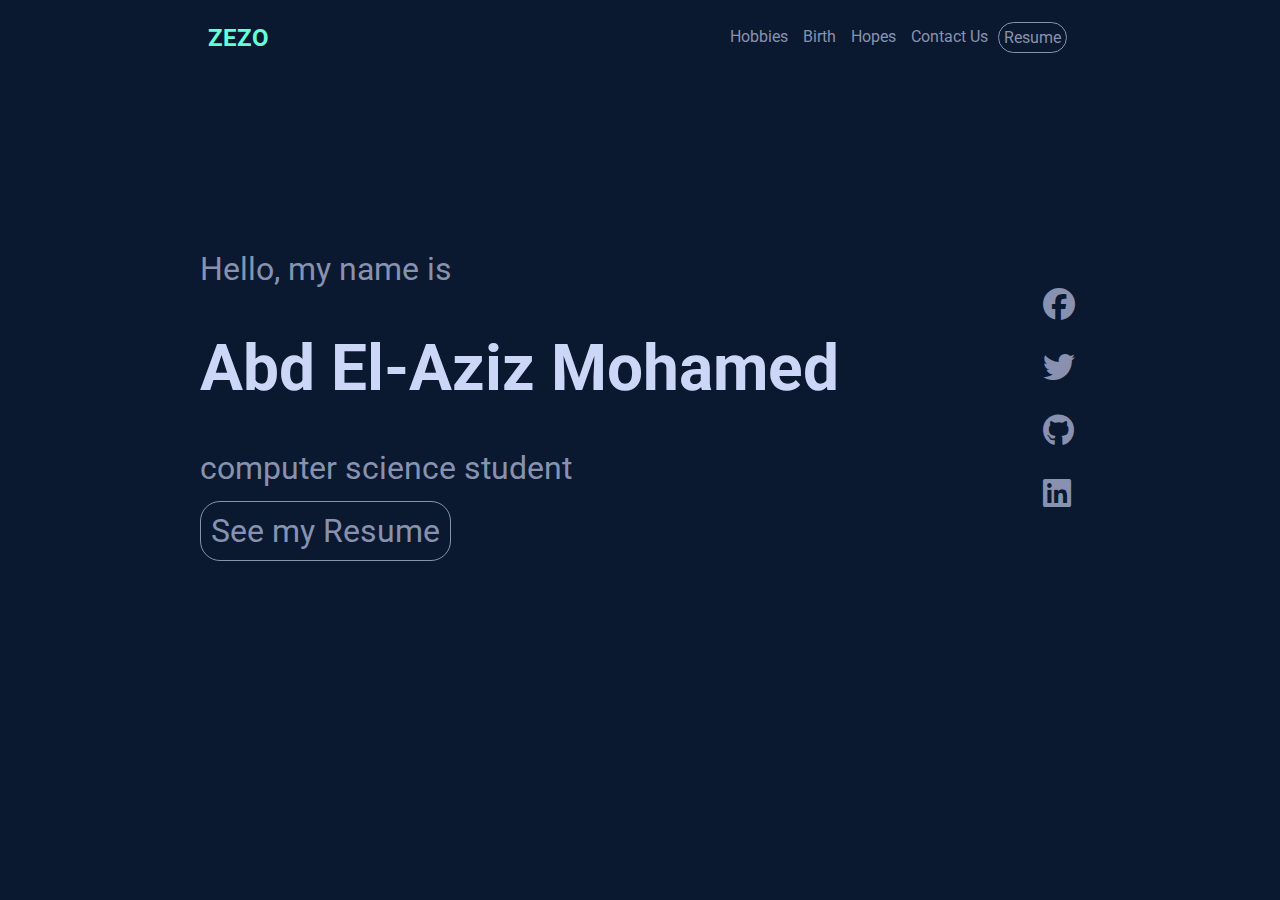
<file: index.html>
<!DOCTYPE html>
<html lang="en">
  <head>
    <meta charset="UTF-8" />
    <meta http-equiv="X-UA-Compatible" content="IE=edge" />
    <meta name="viewport" content="width=device-width, initial-scale=1.0" />
    <link rel="stylesheet" href="style.css" />
    <link
      rel="stylesheet"
      href="https://cdnjs.cloudflare.com/ajax/libs/font-awesome/6.1.1/css/all.min.css"
    />
    <title>Abd El-Aziz</title>
  </head>
  <body>
    <header>
      <a class="logo" href="index.html">Zezo</a>
      <nav>
        <ul>
          <li><a href="pages/hobbies.html">Hobbies</a></li>
          <li><a href="pages/birthday.html">Birth</a></li>
          <li><a href="pages/hopes.html">Hopes </a></li>
          <li><a href="pages/contact.html">Contact Us</a></li>
          <li><a href="pages/resume.html">Resume</a></li>
        </ul>
      </nav>
    </header>
    <section class="home">

      <div class="info">
        <span>Hello, my name is</span>
        <h1>Abd El-Aziz Mohamed</h1>
        <p>computer science student</p>
        <a href="pages/resume.html">See my Resume</a>
      </div>
      <div class="social-media">
        <a href="https://www.facebook.com/zezo1mohamed" target="_blank">
          <i class="fa-brands fa-facebook"></i>
        </a>
        <a href="https://twitter.com/zezo1mohamed" target="_blank">
          <i class="fa-brands fa-twitter"></i>
        </a>
        <a href="https://github.com/zezo-mohamed22" target="_blank">
          <i class="fa-brands fa-github"></i>
        </a>
        <a href="https://www.linkedin.com/in/abdulaziz-mohamed-3127aa207/" target="_blank">
          <i class="fa-brands fa-linkedin"></i>
        </a>
      </div>
    </section>
  </body>
</html>
</file>
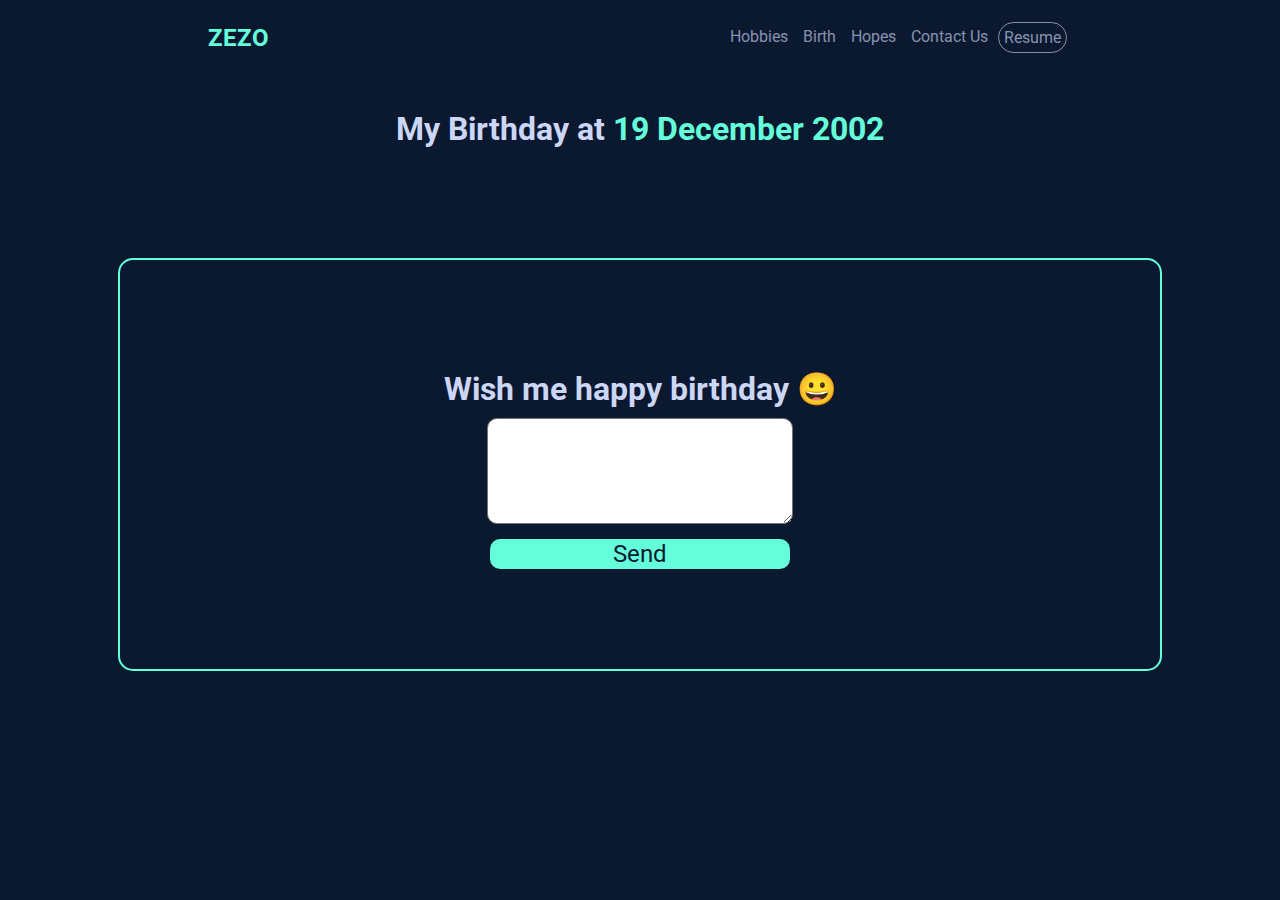
<file: pages/birthday.html>
<!DOCTYPE html>
<html lang="en">
  <head>
    <meta charset="UTF-8" />
    <meta http-equiv="X-UA-Compatible" content="IE=edge" />
    <meta name="viewport" content="width=device-width, initial-scale=1.0" />
    <link rel="stylesheet" href="../style.css" />
    <title>Hobbies</title>
  </head>
  <body>
    <header>
      <a class="logo" href="../index.html">Zezo</a>
      <nav>
        <ul>
          <li><a href="hobbies.html">Hobbies</a></li>
          <li><a href="birthday.html">Birth</a></li>
          <li><a href="hopes.html">Hopes </a></li>
          <li><a href="contact.html">Contact Us</a></li>
          <li><a href="resume.html">Resume</a></li>
        </ul>
      </nav>
    </header>
    <div class="title">
      <h2>My Birthday at <span> 19 December 2002</span></h2>
    </div>
    <section class="birthday">
      <form class="">
        <h2>Wish me happy birthday &#128512;</h2>
        <textarea></textarea>
        <input type="submit" name="submit" value="Send" />
      </form>
    </section>
  </body>
</html>
</file>
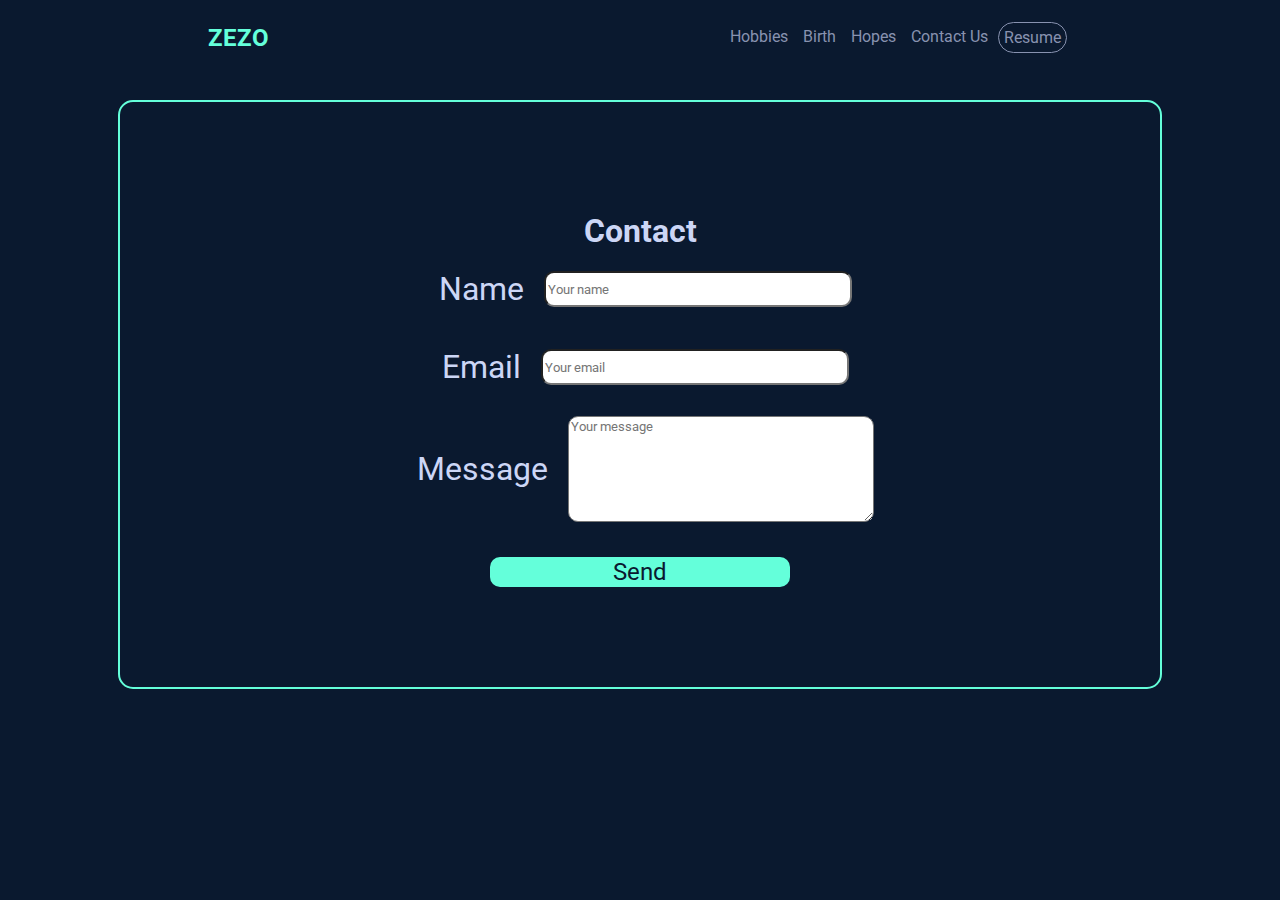
<file: pages/contact.html>
<!DOCTYPE html>
<html lang="en">
  <head>
    <meta charset="UTF-8" />
    <meta http-equiv="X-UA-Compatible" content="IE=edge" />
    <meta name="viewport" content="width=device-width, initial-scale=1.0" />
    <link rel="stylesheet" href="../style.css" />
    <title>Hobbies</title>
  </head>
  <body>
    <header>
      <a class="logo" href="../index.html">Zezo</a>
      <nav>
        <ul>
          <li><a href="hobbies.html">Hobbies</a></li>
          <li><a href="birthday.html">Birth</a></li>
          <li><a href="hopes.html">Hopes </a></li>
          <li><a href="contact.html">Contact Us</a></li>
          <li><a href="resume.html">Resume</a></li>
        </ul>
      </nav>
    </header>
    <section class="contact cards">
      <form class="contact">
        <h2>Contact</h2>
        <div class="input-group">
          <label for="name">Name</label>
          <input type="text" id="name" name="name" placeholder="Your name" />
        </div>
        <div class="input-group">
          <label for="email">Email</label>
          <input type="email" name="email" value="" placeholder="Your email" />
        </div>
        <div class="input-group">
          <label for="message">Message</label>
          <textarea
            name="message"
            rows="8"
            cols="80"
            placeholder="Your message"
          ></textarea>
        </div>
        <input type="submit" name="submit" value="Send" />
      </form>
    </section>
  </body>
</html>
</file>
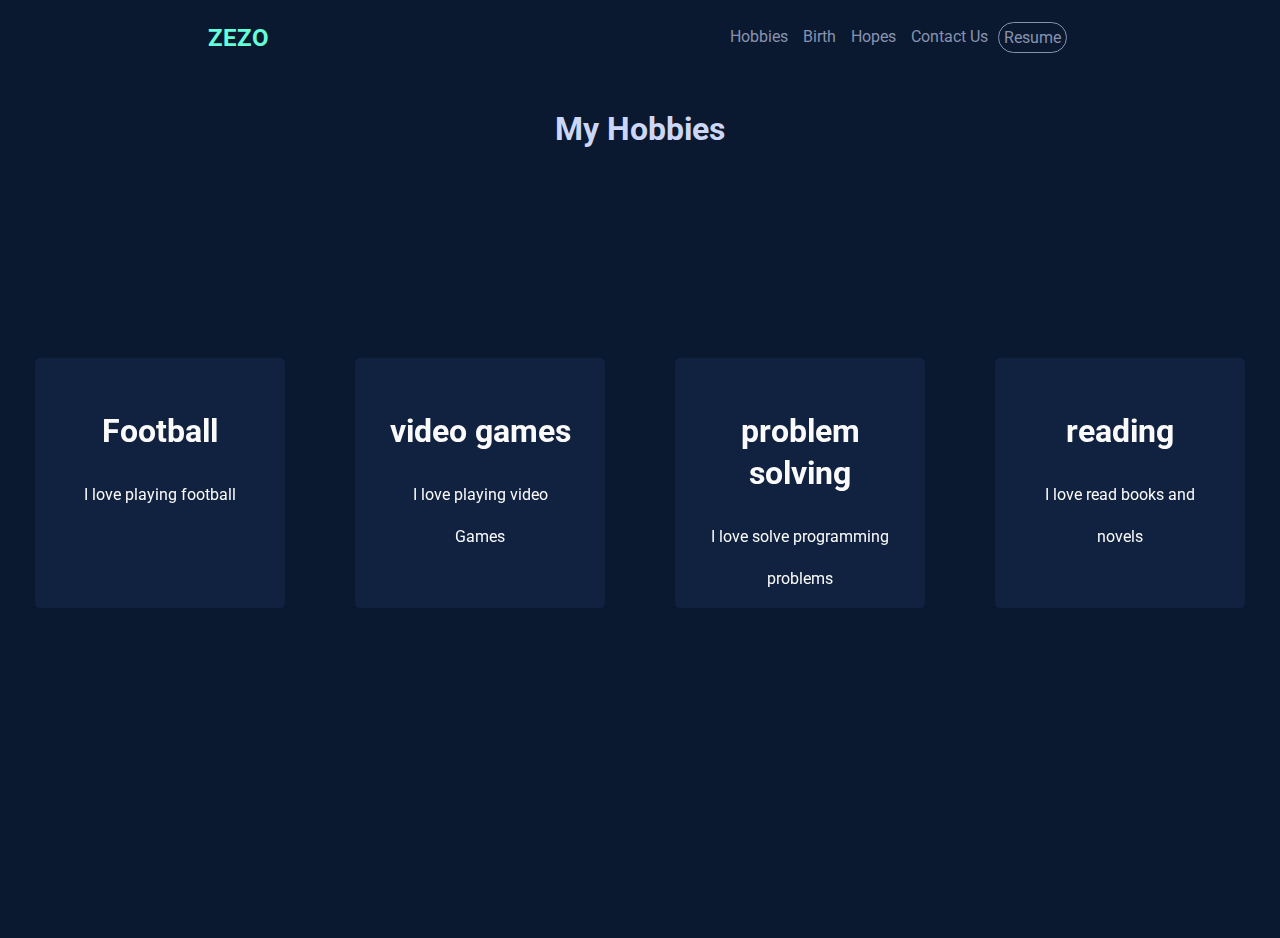
<file: pages/hobbies.html>
<!DOCTYPE html>
<html lang="en">
  <head>
    <meta charset="UTF-8" />
    <meta http-equiv="X-UA-Compatible" content="IE=edge" />
    <meta name="viewport" content="width=device-width, initial-scale=1.0" />
    <link rel="stylesheet" href="../style.css" />
    <title>Hobbies</title>
  </head>
  <body>
    <header>
      <a class="logo" href="../index.html">Zezo</a>
      <nav>
        <ul>
          <li><a href="hobbies.html">Hobbies</a></li>
          <li><a href="birthday.html">Birth</a></li>
          <li><a href="about.html">Hopes </a></li>
          <li><a href="contact.html">Contact Us</a></li>
          <li><a href="resume.html">Resume</a></li>
        </ul>
      </nav>
    </header>
    <div class="title">
        <h2>My Hobbies</h2>
    </div>
    <section class="hobbies cards">
      <div class="card-container">
        <div class="card-vertical">
            <div class="card-front">
                <h1>Football</h1>
                <p>I love playing football</p>
            </div>
            <div class="card-back">
                <img src="../images/football.jpg" alt="football" />
            </div>
        </div>
      </div>
      <div class="card-container">
        <div class="card-vertical">
            <div class="card-front">
                <h1>video games</h1>
                <p>I love playing video Games</p>
            </div>
            <div class="card-back">
                <img src="../images/video games.jpg" alt="football" />
            </div>
        </div>
      </div>
      <div class="card-container">
        <div class="card-vertical">
            <div class="card-front">
                <h1>problem solving</h1>
                <p>I love solve programming problems</p>
            </div>
            <div class="card-back">
                <img src="../images/problem solving.jpg" alt="football" />
            </div>
        </div>
      </div>
      <div class="card-container">
        <div class="card-vertical">
            <div class="card-front">
                <h1>reading</h1>
                <p>I love read books and novels</p>
            </div>
            <div class="card-back">
                <img src="../images/reading.png" alt="read" />
            </div>
        </div>
      </div>
    </section>
  </body>
</html>
</file>
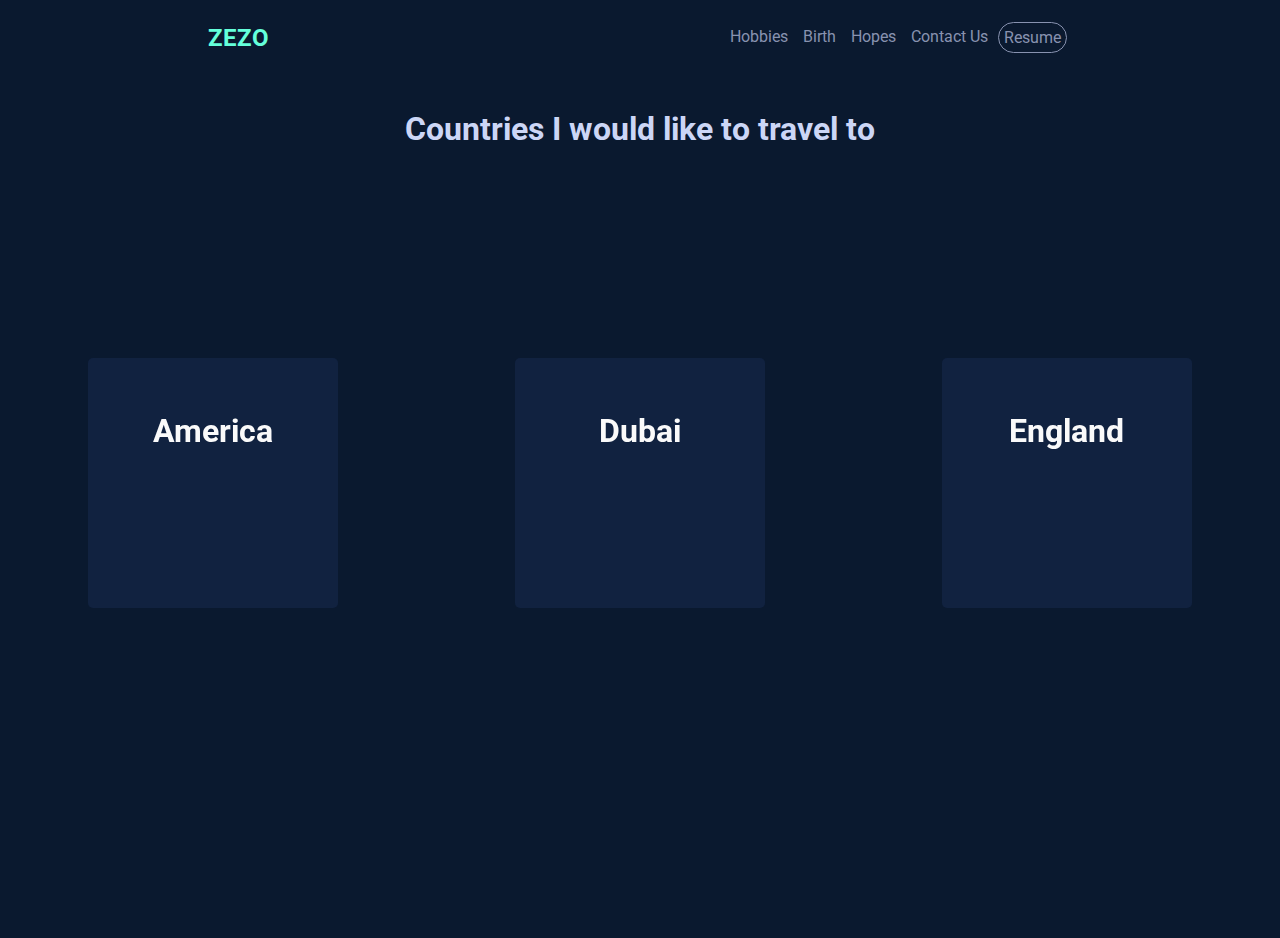
<file: pages/hopes.html>
<!DOCTYPE html>
<html lang="en">
  <head>
    <meta charset="UTF-8" />
    <meta http-equiv="X-UA-Compatible" content="IE=edge" />
    <meta name="viewport" content="width=device-width, initial-scale=1.0" />
    <link rel="stylesheet" href="../style.css" />
    <title>Hobbies</title>
  </head>
  <body>
    <header>
      <a class="logo" href="../index.html">Zezo</a>
      <nav>
        <ul>
          <li><a href="hobbies.html">Hobbies</a></li>
          <li><a href="birthday.html">Birth</a></li>
          <li><a href="about.html">Hopes </a></li>
          <li><a href="contact.html">Contact Us</a></li>
          <li><a href="resume.html">Resume</a></li>
        </ul>
      </nav>
    </header>
    <div class="title">
        <h2>Countries I would like to travel to</h2>
    </div>

    <section class="hopes cards">
      <div class="card-container">
        <div class="card-vertical">
            <div class="card-front">
                <h1>America</h1>
            </div>
            <div class="card-back">
                <img src="../images/america.jpg" alt="america" />
            </div>
        </div>
      </div>
      <div class="card-container">
        <div class="card-vertical">
            <div class="card-front">
                <h1>Dubai</h1>
            </div>
            <div class="card-back">
                <img src="../images/dubai.jpg" alt="dubai" />
            </div>
        </div>
      </div>
      <div class="card-container">
        <div class="card-vertical">
            <div class="card-front">
                <h1>England</h1>
            </div>
            <div class="card-back">
                <img src="../images/England.jpg" alt="England" />
            </div>
        </div>
      </div>

    </section>
  </body>
</html>
</file>
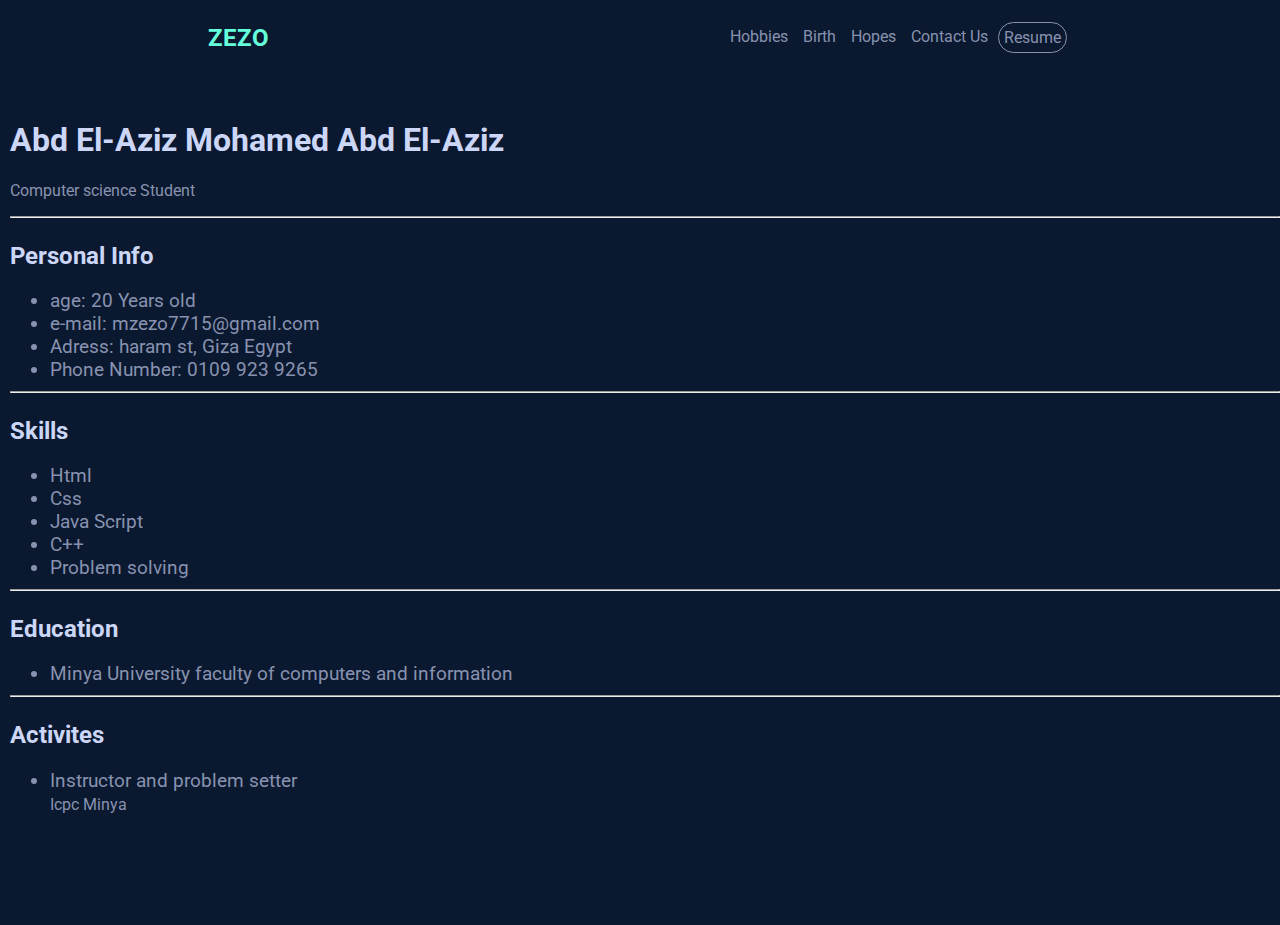
<file: pages/resume.html>
<!DOCTYPE html>
<html lang="en">
  <head>
    <meta charset="UTF-8" />
    <meta http-equiv="X-UA-Compatible" content="IE=edge" />
    <meta name="viewport" content="width=device-width, initial-scale=1.0" />
    <link rel="stylesheet" href="../style.css" />
    <title>Hobbies</title>
  </head>
  <body>
    <header>
      <a class="logo" href="../index.html">Zezo</a>
      <nav>
        <ul>
          <li><a href="hobbies.html">Hobbies</a></li>
          <li><a href="birthday.html">Birth</a></li>
          <li><a href="about.html">Hopes </a></li>
          <li><a href="contact.html">Contact Us</a></li>
          <li><a href="resume.html">Resume</a></li>
        </ul>
      </nav>
    </header>
    <section class="resume">
      <div class="resume-header">
        <h1>Abd El-Aziz Mohamed Abd El-Aziz</h1>
        <p>Computer science Student</p>
        <hr />
      </div>
      <div class="group">
        <h3 class="group-title">Personal Info</h3>
        <ul class="group-content">
            <li>age: 20 Years old</li>
            <li>e-mail: mzezo7715@gmail.com</li>
            <li>Adress: haram st, Giza Egypt</li>
            <li>Phone Number: 0109 923 9265</li>
        </ul>
      </div>
      <hr>
      <div class="group">
        <h3 class="group-title">Skills</h3>
        <ul class="group-content">
            <li>Html</li>
            <li>Css</li>
            <li>Java Script</li>
            <li>C++</li>
            <li>Problem solving</li>
        </ul>
      </div>
      <hr>
      <div class="group">
        <h3 class="group-title">Education</h3>
        <ul class="group-content">
            <li>Minya University faculty of computers and information</li>
        </ul>
      </div>
      <hr>
      <div class="group">
        <h3 class="group-title">Activites</h3>
        <ul class="group-content">
            <li>Instructor and problem setter<br> <span> Icpc Minya</span></li>
        </ul>
      </div>
    </section>
  </body>
</html>
</file>
<file: style.css>
@import url("https://fonts.googleapis.com/css2?family=Roboto:ital,wght@0,100;0,300;0,400;0,500;0,700;0,900;1,100;1,300;1,400&display=swap");
* {
  font-family: "Roboto", sans-serif;
}

body {
  scroll-behavior: smooth;
  box-sizing: border-box;
  margin: 0 auto;
  background-color: #0a192f;
}

a {
  text-decoration: none;
}

header {
  height: 75px;
  width: 100%;
  background-color: #0a192f;
  position: fixed;
  display: flex;
  justify-content: space-around;
  align-items: center;
}
header .logo {
  font-weight: bold;
  text-transform: uppercase;
  font-size: 1.5rem;
  color: #64ffda;
}
header nav ul {
  list-style: none;
  display: flex;
}
header nav ul li {
  padding: 5px;
  margin-right: 5px;
}
header nav ul li:last-child {
  border: 1px solid #8892b0;
  border-radius: 20px;
}
header nav ul li:last-child:hover {
  border-color: #64ffda;
  background-color: #133040;
}
header a {
  color: #8892b0;
}
header a:hover {
  color: #64ffda;
}

.cards {
  padding-top: 100px;
  width: 100%;
  height: 580px;
  display: flex;
  flex-flow: row wrap;
  justify-content: space-around;
  align-items: space-around;
}

.home {
  color: #8892b0;
  font-size: 2rem;
  display: flex;
  align-items: center;
  justify-content: space-between;
  padding: 250px 200px;
}
.home .social-media {
  display: flex;
  flex-direction: column;
  justify-content: center;
  gap: 15px;
}
.home .social-media a {
  padding: 5px;
  color: #8892b0;
  transition: 0.3s all ease;
}
.home .social-media a:hover {
  color: #64ffda;
  transform: translateY(-5px);
}
.home .info h1 {
  color: #ccd6f6;
}
.home .info span {
  margin: 0;
}
.home .info p {
  margin: 0;
  margin-bottom: 25px;
}
.home .info a {
  padding: 10px;
  border: 1px solid #8892b0;
  border-radius: 20px;
  margin-top: 15px;
  color: #8892b0;
  text-align: center;
}
.home .info a:hover {
  color: #64ffda;
  border-color: #64ffda;
  background-color: #133040;
}

.cards .card-container {
  perspective: 1200;
}
.cards .card-vertical,
.cards .card-horizontal {
  height: 250px;
  width: 250px;
  transform-style: preserve-3d;
  transition: all 0.4s ease;
}
.cards .card-vertical:hover,
.cards .card-horizontal:hover {
  transform: rotateY(179.9deg);
}
.cards .card-front,
.cards .card-back {
  color: #fafafa;
  height: 100%;
  width: 100%;
  position: absolute;
  background: #112240;
  border-radius: 5px;
  -webkit-backface-visibility: hidden;
          backface-visibility: hidden;
  transform-style: preserve-3d;
}
.cards .card-front {
  padding: 2em;
  box-sizing: border-box;
  text-align: center;
  line-height: 2.6em;
}
.cards .card-back {
  display: flex;
  align-items: center;
  justify-content: center;
  transform: rotateY(179.9deg);
  background: #112240;
}
.cards img {
  width: 240px;
}

.title {
  padding: 100px;
  text-align: center;
}
.title h2 {
  color: #ccd6f6;
  font-size: 2rem;
  margin: 10px;
}
.title span {
  color: #64ffda;
}

.resume {
  padding-top: 100px;
  padding-left: 10px;
  padding-bottom: 100px;
}
.resume h1 {
  color: #ccd6f6;
}
.resume p {
  color: #8892b0;
}
.resume .group .group-title {
  color: #ccd6f6;
  font-size: 1.5rem;
  margin-bottom: 10px;
}
.resume .group .group-content {
  color: #8892b0;
  font-size: 1.2rem;
  margin-bottom: 10px;
}
.resume .group .group-content span {
  font-size: 1rem;
}

form {
  border: 2px solid #64ffda;
  border-radius: 15px;
  display: flex;
  flex-direction: column;
  align-items: center;
  justify-content: center;
  padding: 100px 200px;
  width: 50%;
  margin: 0 auto;
}
form h2, form label {
  color: #ccd6f6;
  font-size: 2rem;
  margin: 10px;
}
form .input-group {
  display: flex;
  align-items: center;
  justify-content: center;
  gap: 10px;
  margin-bottom: 20px;
}
form input, form textarea {
  height: 30px;
  width: 300px;
  border-radius: 10px;
}
form textarea {
  height: 100px;
}
form input[type=submit] {
  margin-top: 15px;
  background-color: #64ffda;
  border: none;
  border-radius: 10px;
  color: #0a192f;
  font-size: 1.5rem;
  cursor: pointer;
}
form input[type=submit]:hover {
  background-color: #133040;
}/*# sourceMappingURL=style.css.map */
</file>
